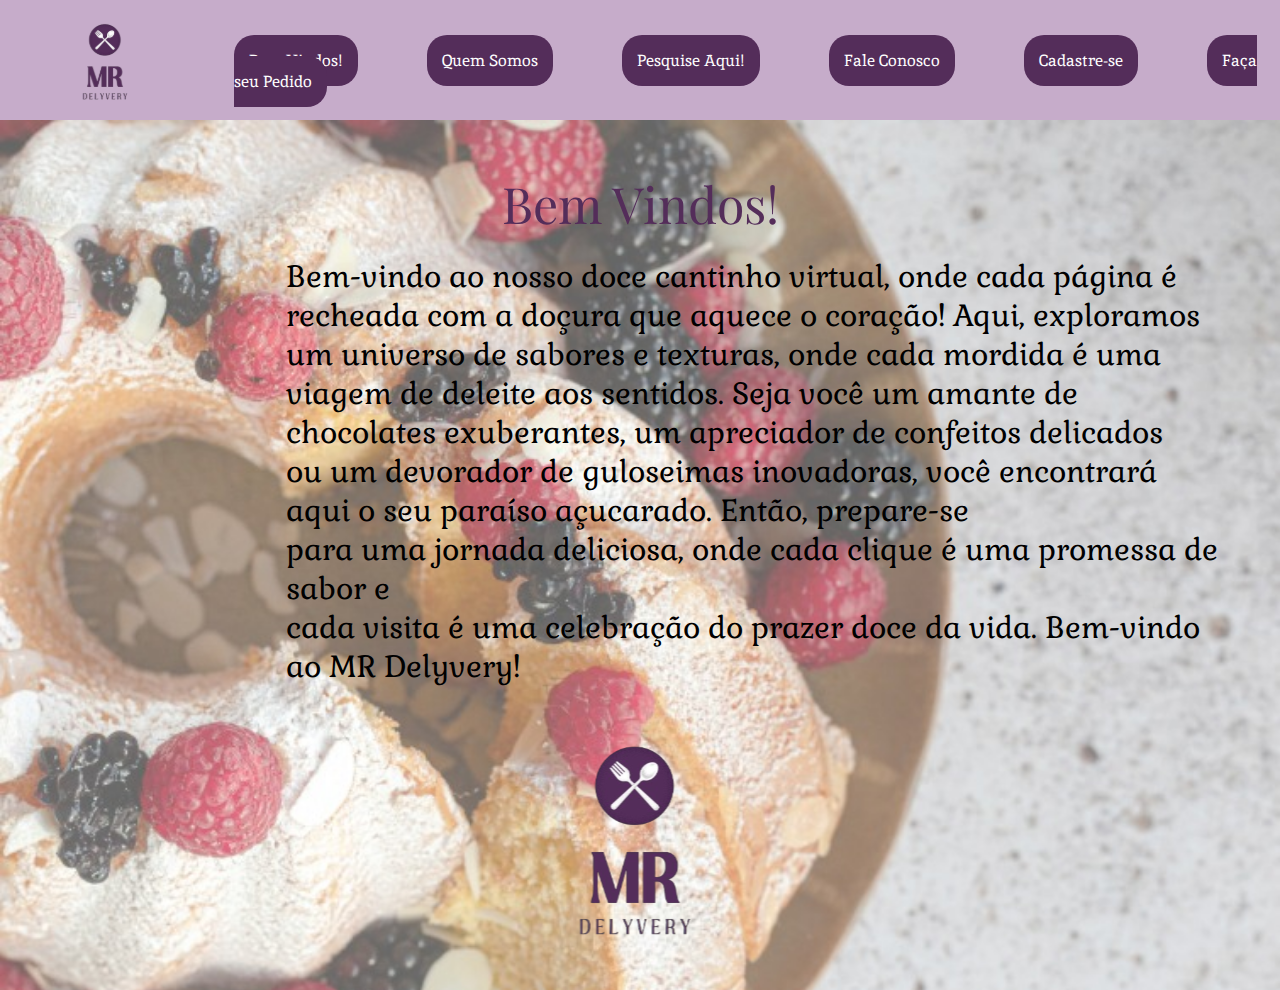
<file: bemvindo.html>
<!DOCTYPE html>
<html lang="en">

<head>
    <meta charset="UTF-8">
    <meta name="viewport" content="width=device-width, initial-scale=1.0">
    <title>MR | BEM VINDO</title>
    <link rel="stylesheet" href="bemvindo.css">
</head>

<body>
    <header>
        <svg width="526" height="385" viewBox="0 0 526 385" fill="none" xmlns="http://www.w3.org/2000/svg"
            xmlns:xlink="http://www.w3.org/1999/xlink">
            <rect width="526" height="385" fill="url(#pattern0_3_8)" />
            <defs>
                <pattern id="pattern0_3_8" patternContentUnits="objectBoundingBox" width="1" height="1">
                    <use xlink:href="#image0_3_8" transform="matrix(0.00235849 0 0 0.00322225 0 -0.14445)" />
                </pattern>
                <image id="image0_3_8" width="424" height="400"
                    xlink:href="[data-uri]" />
            </defs>
        </svg>

        <nav>
            <ul>
                <li><a href="bemvindo.html">Bem Vindos!</a></li>
                <li><a href="quemSomos.html">Quem Somos</a></li>
                <li><a href="busca.html">Pesquise Aqui!</a></li>
                <li><a href="formulario.html">Fale Conosco</a></li>
                <li><a href="cadastro.html">Cadastre-se</a></li>
                <li><a href="pedidos.html">Faça seu Pedido</a></li>
            </ul>
        </nav>
    </header>

    <section>
        <h1>Bem Vindos!</h1>
        <div class="text">
            <p>Bem-vindo ao nosso doce cantinho virtual, onde cada página é</p>
            <p>recheada com a doçura que aquece o coração! Aqui, exploramos</p>
            <p>um universo de sabores e texturas, onde cada mordida é uma</p>
            <p>viagem de deleite aos sentidos. Seja você um amante de</p>
            <p>chocolates exuberantes, um apreciador de confeitos delicados</p>
            <p>ou um devorador de guloseimas inovadoras, você encontrará</p>
            <p>aqui o seu paraíso açucarado. Então, prepare-se</p>
            <p>para uma jornada deliciosa, onde cada clique é uma promessa de sabor e</p>
            <p>cada visita é uma celebração do prazer doce da vida. Bem-vindo <br> ao MR Delyvery!</p>
        </div>
        <svg width="218" height="160" viewBox="0 0 218 160" fill="none" xmlns="http://www.w3.org/2000/svg"
            xmlns:xlink="http://www.w3.org/1999/xlink">
            <rect width="218" height="160" fill="url(#pattern0_10_4)" />
            <defs>
                <pattern id="pattern0_10_4" patternContentUnits="objectBoundingBox" width="1" height="1">
                    <use xlink:href="#image0_10_4" transform="matrix(0.00235849 0 0 0.00321344 0 -0.142689)" />
                </pattern>
                <image id="image0_10_4" width="424" height="400"
                    xlink:href="[data-uri]" />
            </defs>
        </svg>

    </section>

</body>

</html>
</file>
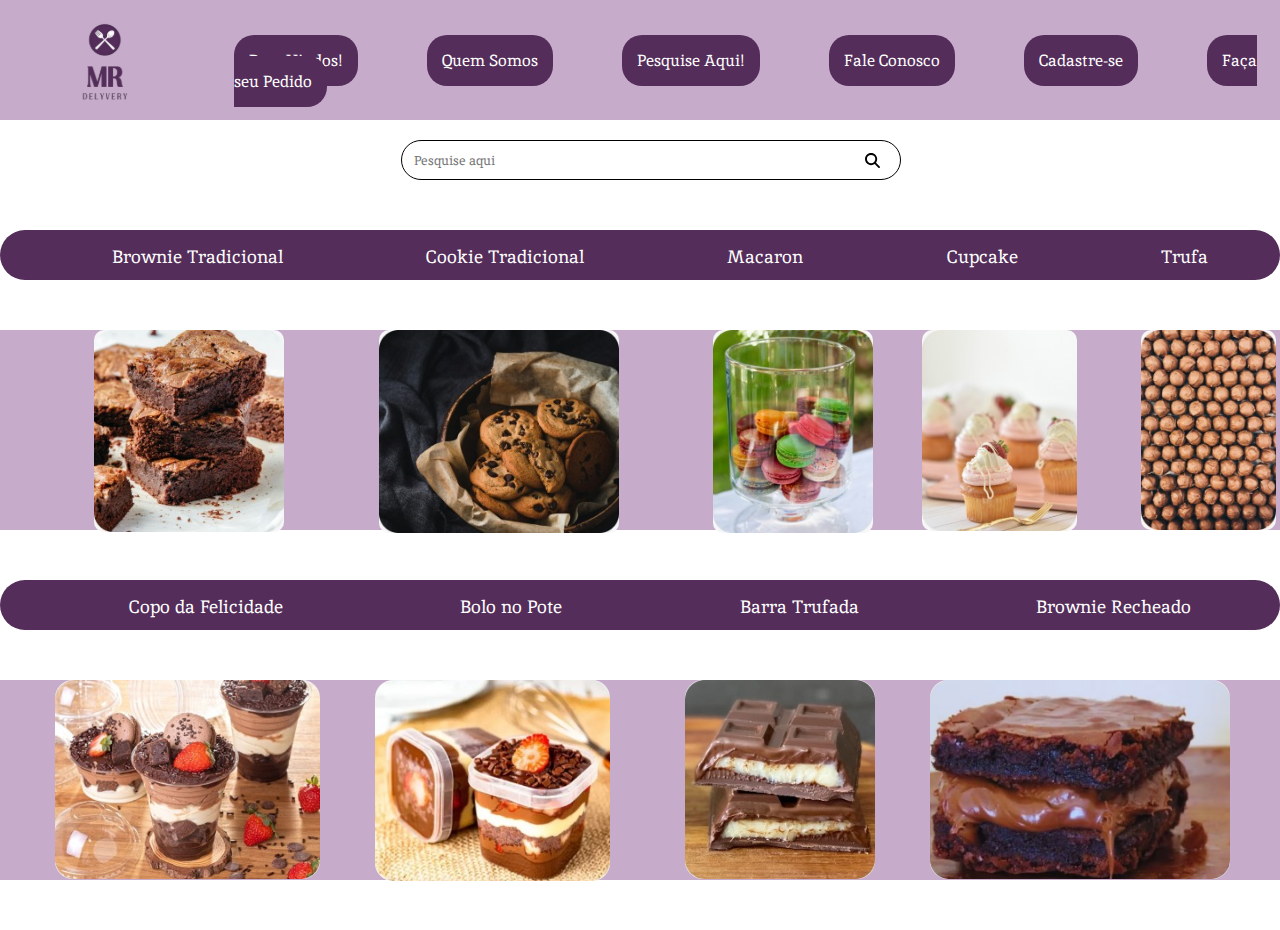
<file: busca.html>
<!DOCTYPE html>
<html lang="en">

<head>
    <meta charset="UTF-8">
    <meta name="viewport" content="width=device-width, initial-scale=1.0">
    <title>MR | BUSCA</title>
    <link rel="stylesheet" href="busca.css">
</head>

<body>
    <header>
        <svg width="526" height="385" viewBox="0 0 526 385" fill="none" xmlns="http://www.w3.org/2000/svg"
            xmlns:xlink="http://www.w3.org/1999/xlink">
            <rect width="526" height="385" fill="url(#pattern0_3_8)" />
            <defs>
                <pattern id="pattern0_3_8" patternContentUnits="objectBoundingBox" width="1" height="1">
                    <use xlink:href="#image0_3_8" transform="matrix(0.00235849 0 0 0.00322225 0 -0.14445)" />
                </pattern>
                <image id="image0_3_8" width="424" height="400"
                    xlink:href="[data-uri]" />
            </defs>
        </svg>

        <nav>
            <ul>
                <li><a href="bemvindo.html">Bem Vindos!</a></li>
                <li><a href="quemSomos.html">Quem Somos</a></li>
                <li><a href="busca.html">Pesquise Aqui!</a></li>
                <li><a href="formulario.html">Fale Conosco</a></li>
                <li><a href="cadastro.html">Cadastre-se</a></li>
                <li><a href="pedidos.html">Faça seu Pedido</a></li>
            </ul>
        </nav>
    </header>

    <div>
        <form action="#">
            <input type="text" placeholder="Pesquise aqui">
            <svg xmlns="http://www.w3.org/2000/svg"
                viewBox="0 0 512 512"><!--!Font Awesome Free 6.6.0 by @fontawesome - https://fontawesome.com License - https://fontawesome.com/license/free Copyright 2024 Fonticons, Inc.-->
                <path fill="#000000"
                    d="M416 208c0 45.9-14.9 88.3-40 122.7L502.6 457.4c12.5 12.5 12.5 32.8 0 45.3s-32.8 12.5-45.3 0L330.7 376c-34.4 25.2-76.8 40-122.7 40C93.1 416 0 322.9 0 208S93.1 0 208 0S416 93.1 416 208zM208 352a144 144 0 1 0 0-288 144 144 0 1 0 0 288z" />
            </svg>
        </form>
    </div>

    <div id="top">
        <ul>
            <li>Brownie Tradicional</li>
            <li>Cookie Tradicional</li>
            <li>Macaron</li>
            <li>Cupcake</li>
            <li>Trufa</li>
        </ul>
    </div>

    <div class="faixa-produtos">
        <div class="brownie">
            <img src="WhatsApp Image 2024-08-07 at 23.27.05.jpeg" alt="">
        </div>
        <div class="cookie">
            <img src="WhatsApp Image 2024-08-07 at 23.28.32.jpeg" alt="">
        </div>
        <div class="macaron">
            <img src="WhatsApp Image 2024-08-07 at 23.30.45.jpeg" alt="">
        </div>
        <div class="cupcake">
            <img src="WhatsApp Image 2024-08-07 at 23.32.59.jpeg" alt="">
        </div>
        <div class="trufa">
            <img src="WhatsApp Image 2024-08-07 at 23.36.02.jpeg" alt="">
        </div>
    </div>

    <div id="top">
        <ul>
            <li>Copo da Felicidade</li>
            <li>Bolo no Pote</li>
            <li>Barra Trufada</li>
            <li>Brownie Recheado</li>
        </ul>
    </div>

    <div class="faixa-produtos-2">
        <div class="copo">
            <img src="WhatsApp Image 2024-08-07 at 23.43.46.jpeg" alt="">
        </div>
        <div class="bolo">
            <img src="WhatsApp Image 2024-08-07 at 23.49.15.jpeg" alt="">
        </div>
        <div class="barra">
            <img src="WhatsApp Image 2024-08-07 at 23.44.27.jpeg" alt="">
        </div>
        <div class="b-recheado">
            <img src="WhatsApp Image 2024-08-07 at 23.51.37.jpeg" alt="">
        </div>
    </div>

</body>

</html>
</file>
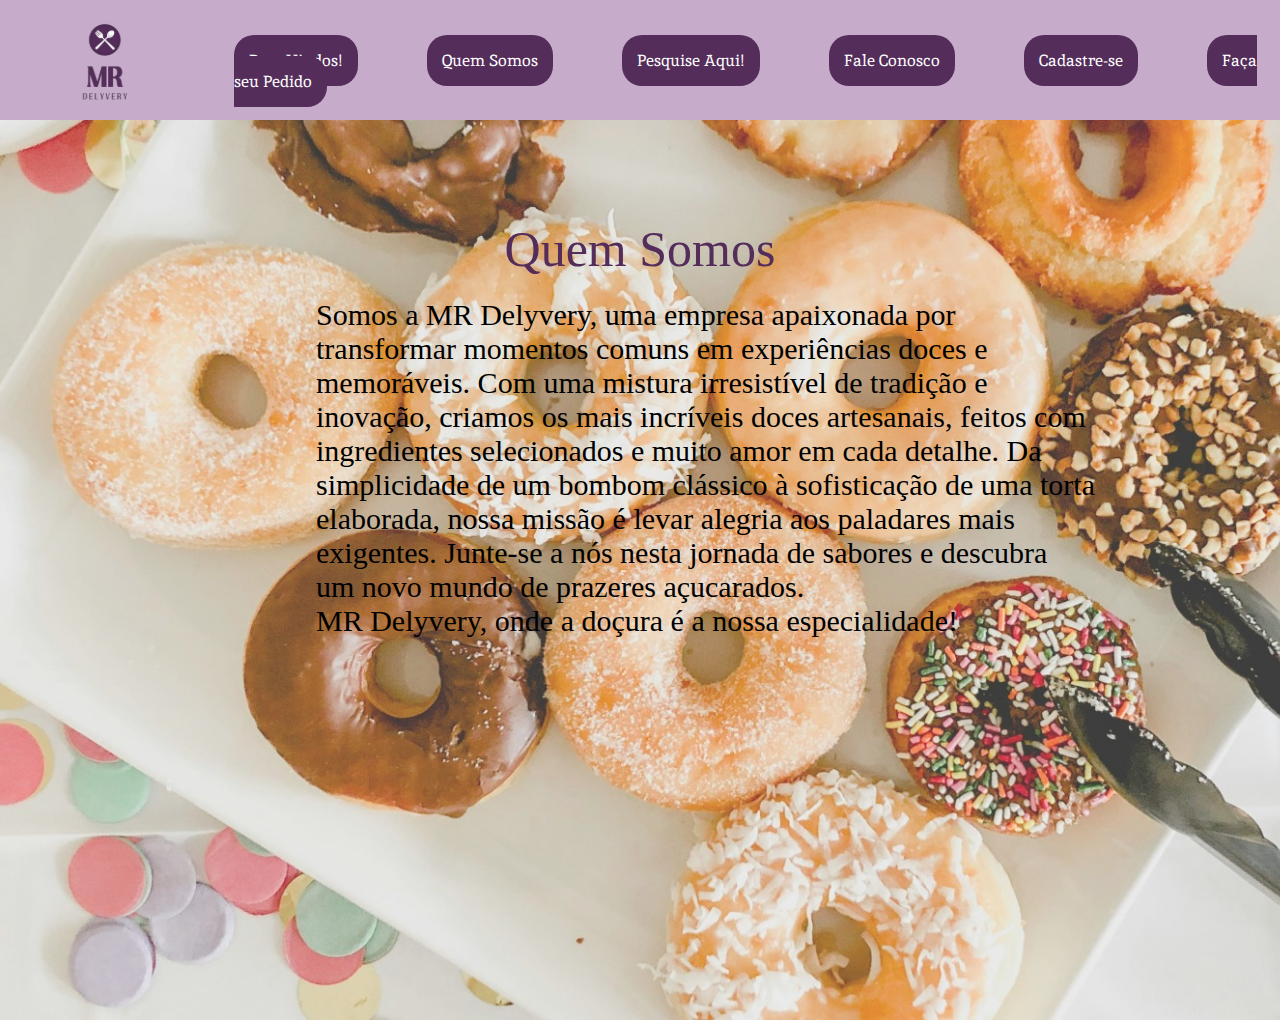
<file: quemSomos.html>
<!DOCTYPE html>
<html lang="en">
<head>
    <meta charset="UTF-8">
    <meta name="viewport" content="width=device-width, initial-scale=1.0">
    <title>MR | QUEM SOMOS</title>
    <link rel="stylesheet" href="quemSomos.css">
</head>
<body>
    <header>
        <svg width="526" height="385" viewBox="0 0 526 385" fill="none" xmlns="http://www.w3.org/2000/svg" xmlns:xlink="http://www.w3.org/1999/xlink">
            <rect width="526" height="385" fill="url(#pattern0_3_8)"/>
            <defs>
            <pattern id="pattern0_3_8" patternContentUnits="objectBoundingBox" width="1" height="1">
            <use xlink:href="#image0_3_8" transform="matrix(0.00235849 0 0 0.00322225 0 -0.14445)"/>
            </pattern>
            <image id="image0_3_8" width="424" height="400" xlink:href="[data-uri]"/>
            </defs>
        </svg>
        
        <nav>
            <ul>
                <li><a href="bemvindo.html">Bem Vindos!</a></li>
                <li><a href="quemSomos.html">Quem Somos</a></li>
                <li><a href="busca.html">Pesquise Aqui!</a></li>
                <li><a href="formulario.html">Fale Conosco</a></li>
                <li><a href="cadastro.html">Cadastre-se</a></li>
                <li><a href="pedidos.html">Faça seu Pedido</a></li>
            </ul>
        </nav>
    </header>

    <section>
        <h1>Quem Somos</h1>
        <div class="text">
            <p>Somos a MR Delyvery, uma empresa apaixonada por</p>
            <p>transformar momentos comuns em experiências doces e</p>
            <p>memoráveis. Com uma mistura irresistível de tradição e</p>
            <p>inovação, criamos os mais incríveis doces artesanais, feitos com</p>
            <p>ingredientes selecionados e muito amor em cada detalhe. Da</p>
            <p>simplicidade de um bombom clássico à sofisticação de uma torta</p>
            <p>elaborada, nossa missão é levar alegria aos paladares mais</p>
            <p>exigentes. Junte-se a nós nesta jornada de sabores e descubra</p>
            <p>um novo mundo de prazeres açucarados. <br> MR Delyvery, onde a doçura é a nossa especialidade!</p>
        </div>
    </section>

</body>
</html>
</file>
<file: bemvindo.css>
@import url('https://fonts.googleapis.com/css2?family=Inika:wght@400;700&family=Inspiration&family=Inter:ital,opsz,wght@0,14..32,100..900;1,14..32,100..900&family=Nanum+Myeongjo&family=Poppins:ital,wght@0,100;0,200;0,300;0,400;0,500;0,600;0,700;0,800;0,900;1,100;1,200;1,300;1,400;1,500;1,600;1,700;1,800;1,900&display=swap');
@import url('https://fonts.googleapis.com/css2?family=Gabriela&family=Inika:wght@400;700&family=Inspiration&family=Inter:ital,opsz,wght@0,14..32,100..900;1,14..32,100..900&family=Nanum+Myeongjo&family=Playfair+Display:ital,wght@0,400..900;1,400..900&family=Poppins:ital,wght@0,100;0,200;0,300;0,400;0,500;0,600;0,700;0,800;0,900;1,100;1,200;1,300;1,400;1,500;1,600;1,700;1,800;1,900&display=swap');

*{
    margin: 0;
    box-sizing: border-box;
}

header {
    background-color: #C6ACCA;
    padding: 20px;
    display: flex;
    font-family: "Inika", serif;
}

header svg{
    width: 200px;
    height: 80px;
}

header nav ul{
    margin-top: 30px;
}

header nav ul li{
    display: inline;
    margin-right: 65px;
}

header nav ul li a{
    background-color: #542D5A;
    color: #fff;
    text-decoration: none;
    padding: 15px;
    border-radius: 20px;
}

section {
    background-image: url(WhatsApp\ Image\ 2024-08-07\ at\ 22.11.33.jpeg);
    background-size: cover;
    width: 100%;
    padding: 50px;
    text-align: center;
    
}

section h1{
    font-family: "Playfair Display", serif;
    color: #542D5A;
    font-size: 50px;
    font-weight: 400;
}

.text{
    margin-top: 20px;
}

section p {
    text-align: start;
    margin-left: 20%;
    font-size: 30px;
    font-family: "Gabriela", serif;
}

section svg{
    width: 500px;
    height: 200px;
    margin-top: 50px;
}
</file>
<file: busca.css>
@import url('https://fonts.googleapis.com/css2?family=Inika:wght@400;700&family=Inspiration&family=Inter:ital,opsz,wght@0,14..32,100..900;1,14..32,100..900&family=Nanum+Myeongjo&family=Poppins:ital,wght@0,100;0,200;0,300;0,400;0,500;0,600;0,700;0,800;0,900;1,100;1,200;1,300;1,400;1,500;1,600;1,700;1,800;1,900&display=swap');

*{
    margin: 0;
    box-sizing: border-box;
}

header {
    background-color: #C6ACCA;
    padding: 20px;
    display: flex;
    font-family: "Inika", serif;
}

header svg{
    width: 200px;
    height: 80px;
}

header nav ul{
    margin-top: 30px;
}

header nav ul li{
    display: inline;
    margin-right: 65px;
}

header nav ul li a{
    background-color: #542D5A;
    color: #fff;
    text-decoration: none;
    padding: 15px;
    border-radius: 20px;
}

form {
    margin-top: 20px;
    text-align: center;
}

form input {
    height: 40px;
    width: 500px;
    border-radius: 20px;
    border: solid 1px black;
}

form input::placeholder{
    font-family: "Inika", serif;
    padding: 10px;
}

form svg{
    width: 15px;
    margin-left: -40px;
    vertical-align: middle;
}

#top {
    width: 100%;
    height: 50px;
    background-color: #542D5A;
    margin-top: 50px;
    border-radius: 30px;    
}

#top ul{
    display: flex;
    align-items: center;
    justify-content: space-around;
    color: #fff;
    list-style: none;
}

#top ul li{
    margin-top: 15px;
    font-family: "Inika", serif;
    font-size: 18px;
}

.faixa-produtos{
    background-color: #C6ACCA;
    height: 200px;
    width: 100%;
    margin-top: 50px;
    display: grid;
    grid-template-columns:  1fr 2fr 1fr 2fr 1fr 2fr 2fr 2fr;
    grid-template-rows: 100%;
}

.faixa-produtos img{
    width: 190px;
    border-radius: 10px;
}

.brownie{
    grid-column: 2;
}

.cookie{
    grid-column: 4;
}

.cookie img {
    width: 240px;
}

.macaron {
    grid-column: 6;
}

.macaron img{
    width: 160px;
}

.cupcake {
    grid-column: 7;
    margin-left: 20px;
}


.faixa-produtos-2{
    background-color: #C6ACCA;
    height: 200px;
    width: 100%;
    margin-top: 50px;
    display: grid;
    grid-template-columns:  1fr 2fr 1fr 2fr 1fr 2fr 1fr 2fr;
    grid-template-rows: 100%;
    margin-bottom: 50px;
}

.faixa-produtos-2 img{
    border-radius: 18px;
}

.cupcake img{
    width: 155px;
}

.trufa{
    grid-column: 8;
}

.trufa img{
    width: 135px;
    margin-left: 50px;
}

.copo{
    grid-column: 2;
}

.copo img{
    width: 265px; 
}

.bolo{
    grid-column: 4;
}

.bolo img{
    width: 235px;
}

.barra{
    grid-column: 6;
}

.barra img{
    width: 190px;
    margin-left: 20px;
}

.b-recheado{
    grid-column: 8;
}

.b-recheado img{
    width: 300px;
    margin-right: 50px;
}
</file>
<file: quemSomos.css>
@import url('https://fonts.googleapis.com/css2?family=Inika:wght@400;700&family=Inspiration&family=Inter:ital,opsz,wght@0,14..32,100..900;1,14..32,100..900&family=Nanum+Myeongjo&family=Poppins:ital,wght@0,100;0,200;0,300;0,400;0,500;0,600;0,700;0,800;0,900;1,100;1,200;1,300;1,400;1,500;1,600;1,700;1,800;1,900&display=swap');


*{
    margin: 0;
    box-sizing: border-box;
}

header {
    background-color: #C6ACCA;
    padding: 20px;
    display: flex;
    font-family: "Inika", serif;
}

header svg{
    width: 200px;
    height: 80px;
}

header nav ul{
    margin-top: 30px;
}

header nav ul li{
    display: inline;
    margin-right: 65px;
}

header nav ul li a{
    background-color: #542D5A;
    color: #fff;
    text-decoration: none;
    padding: 15px;
    border-radius: 20px;
}

section {
    background-image: url(WhatsApp\ Image\ 2024-08-07\ at\ 22.41.11.jpeg);
    background-size: cover;
    width: 100%;
    padding: 100px;
    text-align: center;
    height: 100vh;
    
}

section h1{
    font-family: "Playfair Display", serif;
    color: #542D5A;
    font-size: 50px;
    font-weight: 400;
}

.text{
    margin-top: 20px;
}

section p {
    text-align: start;
    margin-left: 20%;
    font-size: 30px;
    font-family: "Gabriela", serif;
}
</file>
